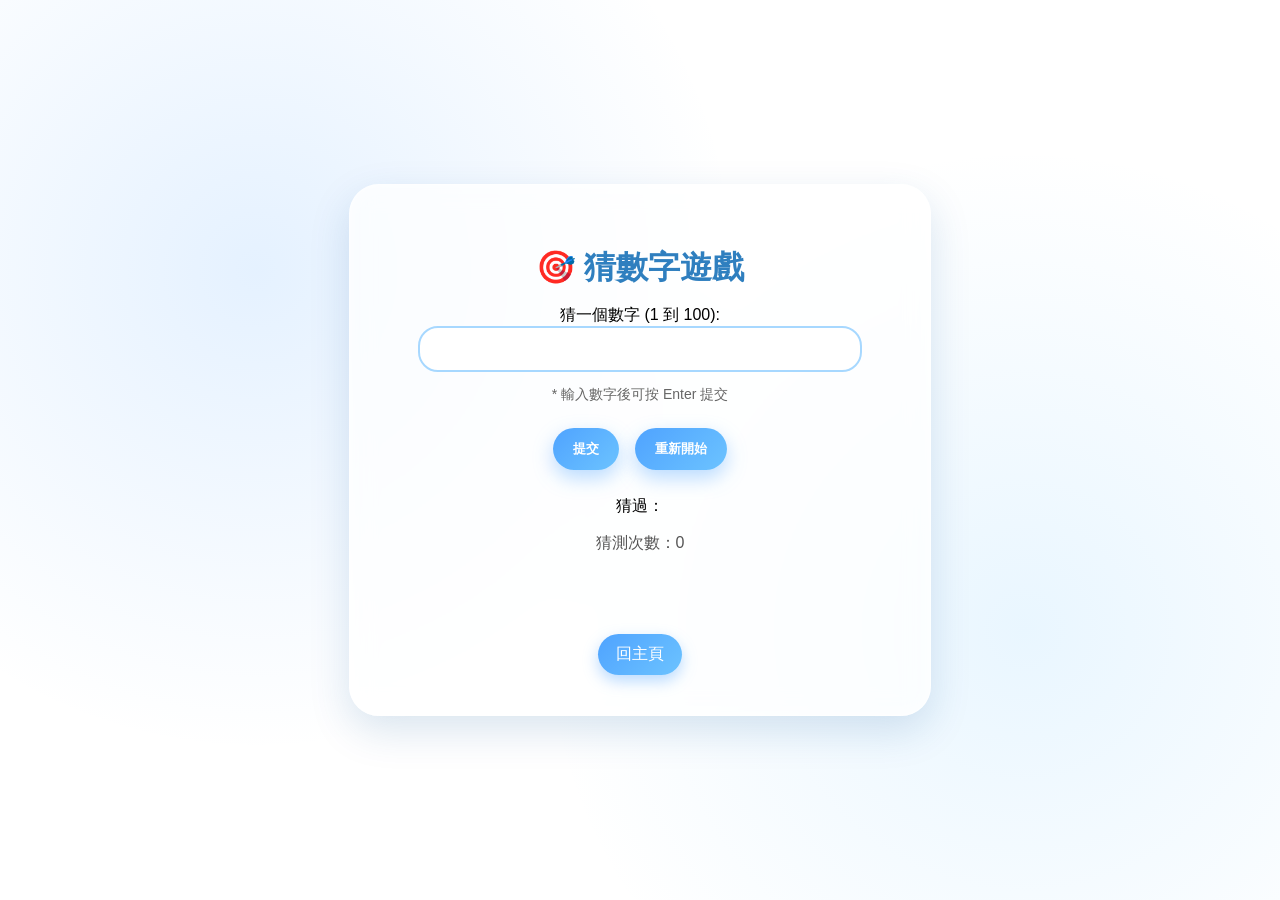
<file: guess.html>
<!DOCTYPE html>
<html lang="zh-Hant-TW">
<head>
    <meta charset="utf-8">
    <meta name="viewport" content="width=device-width, initial-scale=1.0">
    <title>猜數字遊戲</title>

    <link rel="stylesheet" href="guess.css">
</head>

<body>

  <div class="container">
    <h1>🎯 猜數字遊戲</h1>

    <label for="guessField">猜一個數字 (1 到 100):</label>

    <input type="number" class="guessField" id="guessField" min="1" max="100">

    <p class="hint">* 輸入數字後可按 Enter 提交</p>

    <div class="btn-group">
        <button class="guessSubmit">提交</button>
        <button class="restartBtn">重新開始</button>
    </div>

    <p>猜過：<span class="guesses"></span></p>
    <p class="count">猜測次數：0</p>

    <div class="result"></div>

    <a href="index.html" class="homeBtn">回主頁</a>
  </div>

  <script src="guess.js"></script>
</body>
</html>
</file>
<file: guess.css>
/* 🌈 背景 */


html, body {
    height: 100%;
    margin: 0;
}

body {
    font-family: "微軟正黑體", "Noto Sans TC", sans-serif;

    background: linear-gradient(135deg, #dff1ff, #eaf6ff, #f5fbff);
    background-image:
        radial-gradient(circle at 20% 30%, rgba(79,163,255,0.15), transparent 40%),
        radial-gradient(circle at 80% 70%, rgba(108,195,255,0.15), transparent 40%);

    display: flex;
    justify-content: center;
    align-items: center;
}

/* 🌸 卡片 */
.container {
    width: 90%;
    max-width: 520px;

    padding: 40px 30px;
    text-align: center;

    border-radius: 30px;

    background: rgba(255,255,255,0.75);
    backdrop-filter: blur(12px);

    border: 1px solid rgba(255,255,255,0.6);

    box-shadow:
        0 15px 40px rgba(0,80,150,0.15),
        inset 0 0 10px rgba(255,255,255,0.6);

    transition: 0.4s;
}

.container:hover {
    transform: translateY(-6px);
    box-shadow:
        0 25px 60px rgba(0,80,150,0.2);
}

/* 🎯 標題 */
h1 {
    color: #2f7fbf;
    margin-bottom: 15px;
}

/* 🧾 提示 */
.hint {
    color: #666;
    font-size: 14px;
}

/* ✏️ 輸入框 */
.guessField {
    width: 80%;
    padding: 12px;

    border-radius: 20px;
    border: 2px solid #a7d8ff;

    text-align: center;
    font-size: 16px;

    outline: none;
    transition: 0.3s;
}

.guessField:focus {
    border-color: #4fa3ff;
    box-shadow: 0 0 15px rgba(79,163,255,0.4);
    transform: scale(1.03);
}

/* 🔘 按鈕 */
.btn-group {
    margin-top: 10px;
}

button {
    margin: 10px 6px;
    padding: 12px 20px;

    border: none;
    border-radius: 30px;

    cursor: pointer;

    color: white;
    font-weight: bold;

    background: linear-gradient(135deg, #4fa3ff, #6cc3ff);

    box-shadow: 0 8px 20px rgba(79,163,255,0.4);

    transition: 0.3s;
}

button:hover {
    transform: translateY(-3px) scale(1.05);
}

/* 🧠 猜過紀錄 */
.guesses {
    font-weight: bold;
    color: #2f5f8f;
}

/* 📊 次數 */
.count {
    color: #555;
}

/* 📢 結果 */
.result {
    margin-top: 15px;
    padding: 12px;

    border-radius: 20px;

    color: white;
    font-weight: bold;

    min-height: 20px;
}

/* 🏠 回主頁 */
.homeBtn {
    display: inline-block;
    margin-top: 20px;

    padding: 10px 18px;

    background: linear-gradient(135deg, #4fa3ff, #6cc3ff);
    color: white;

    text-decoration: none;
    border-radius: 25px;

    box-shadow: 0 6px 15px rgba(79,163,255,0.4);

    transition: 0.3s;
}

.homeBtn:hover {
    transform: scale(1.08);
}

/* 📱 手機 */
@media (max-width: 600px) {
    .container {
        padding: 25px;
    }

    .guessField {
        width: 100%;
    }
}
</file>
